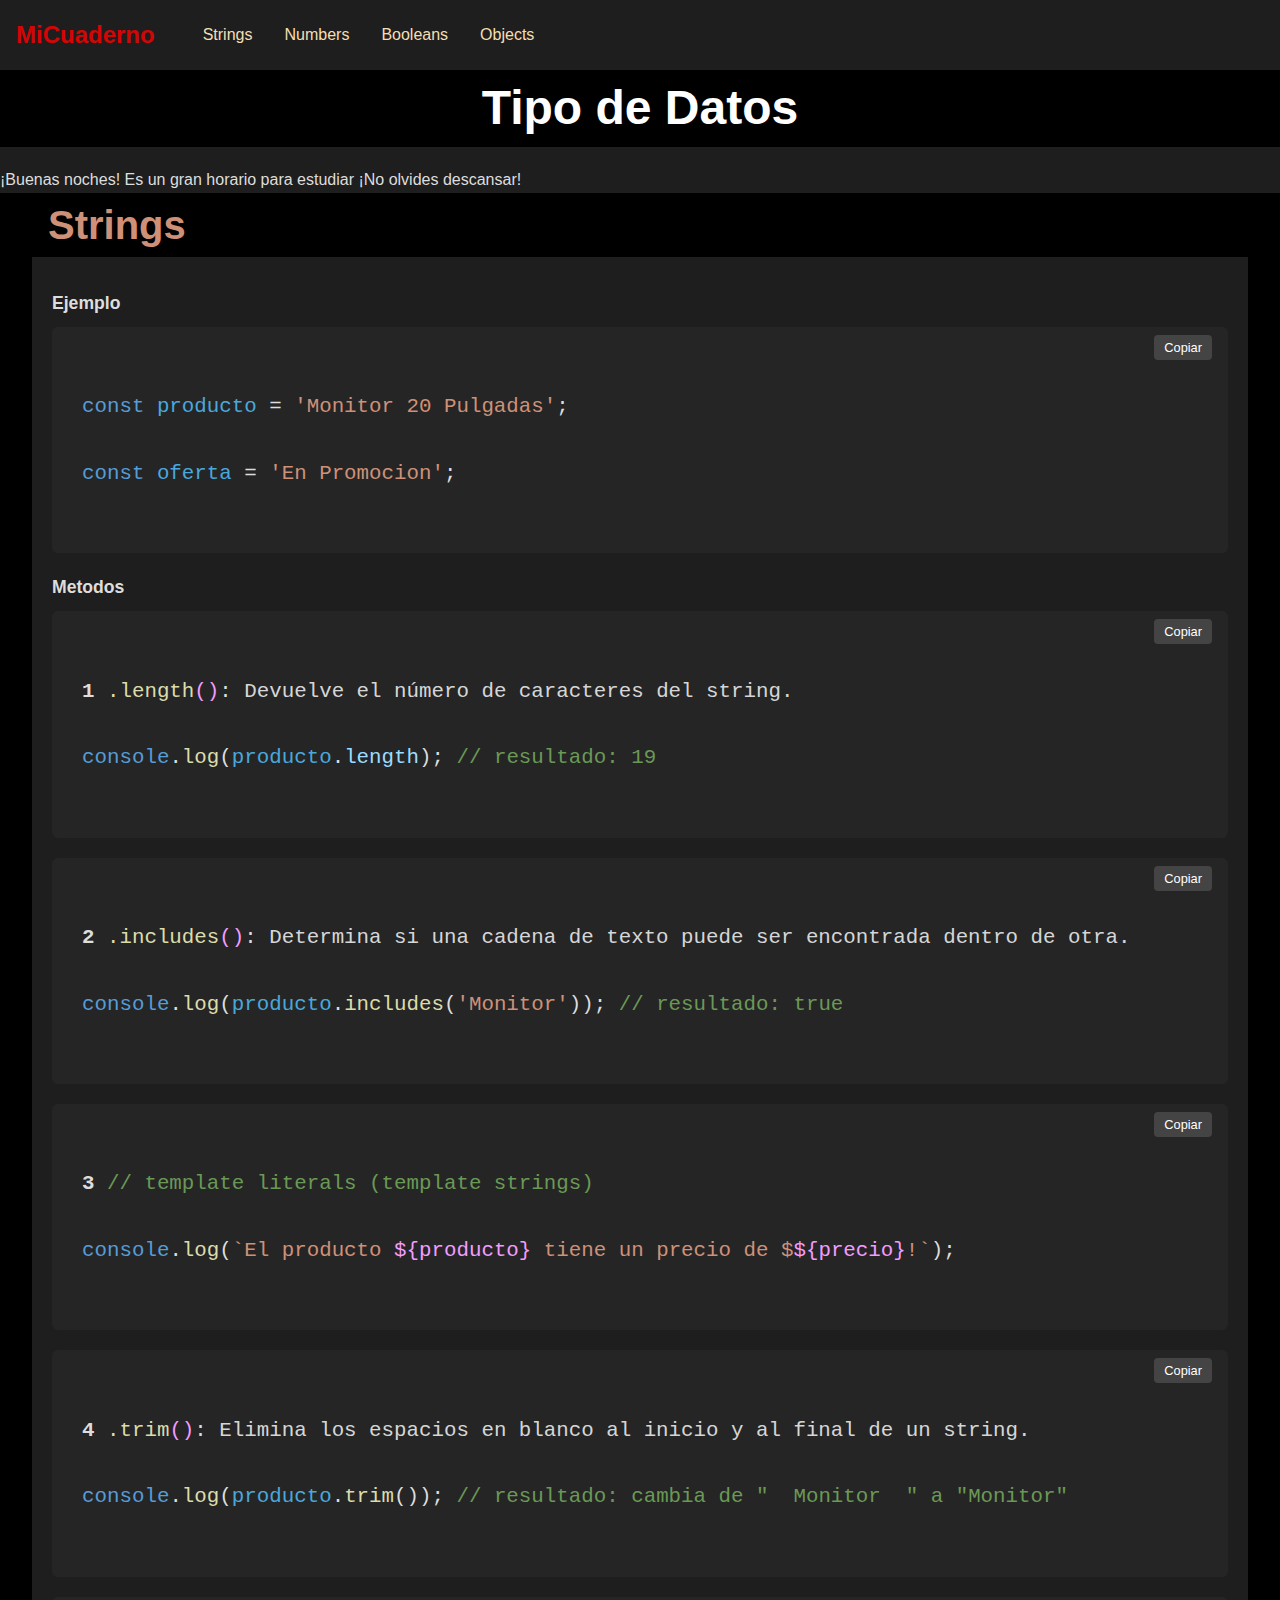
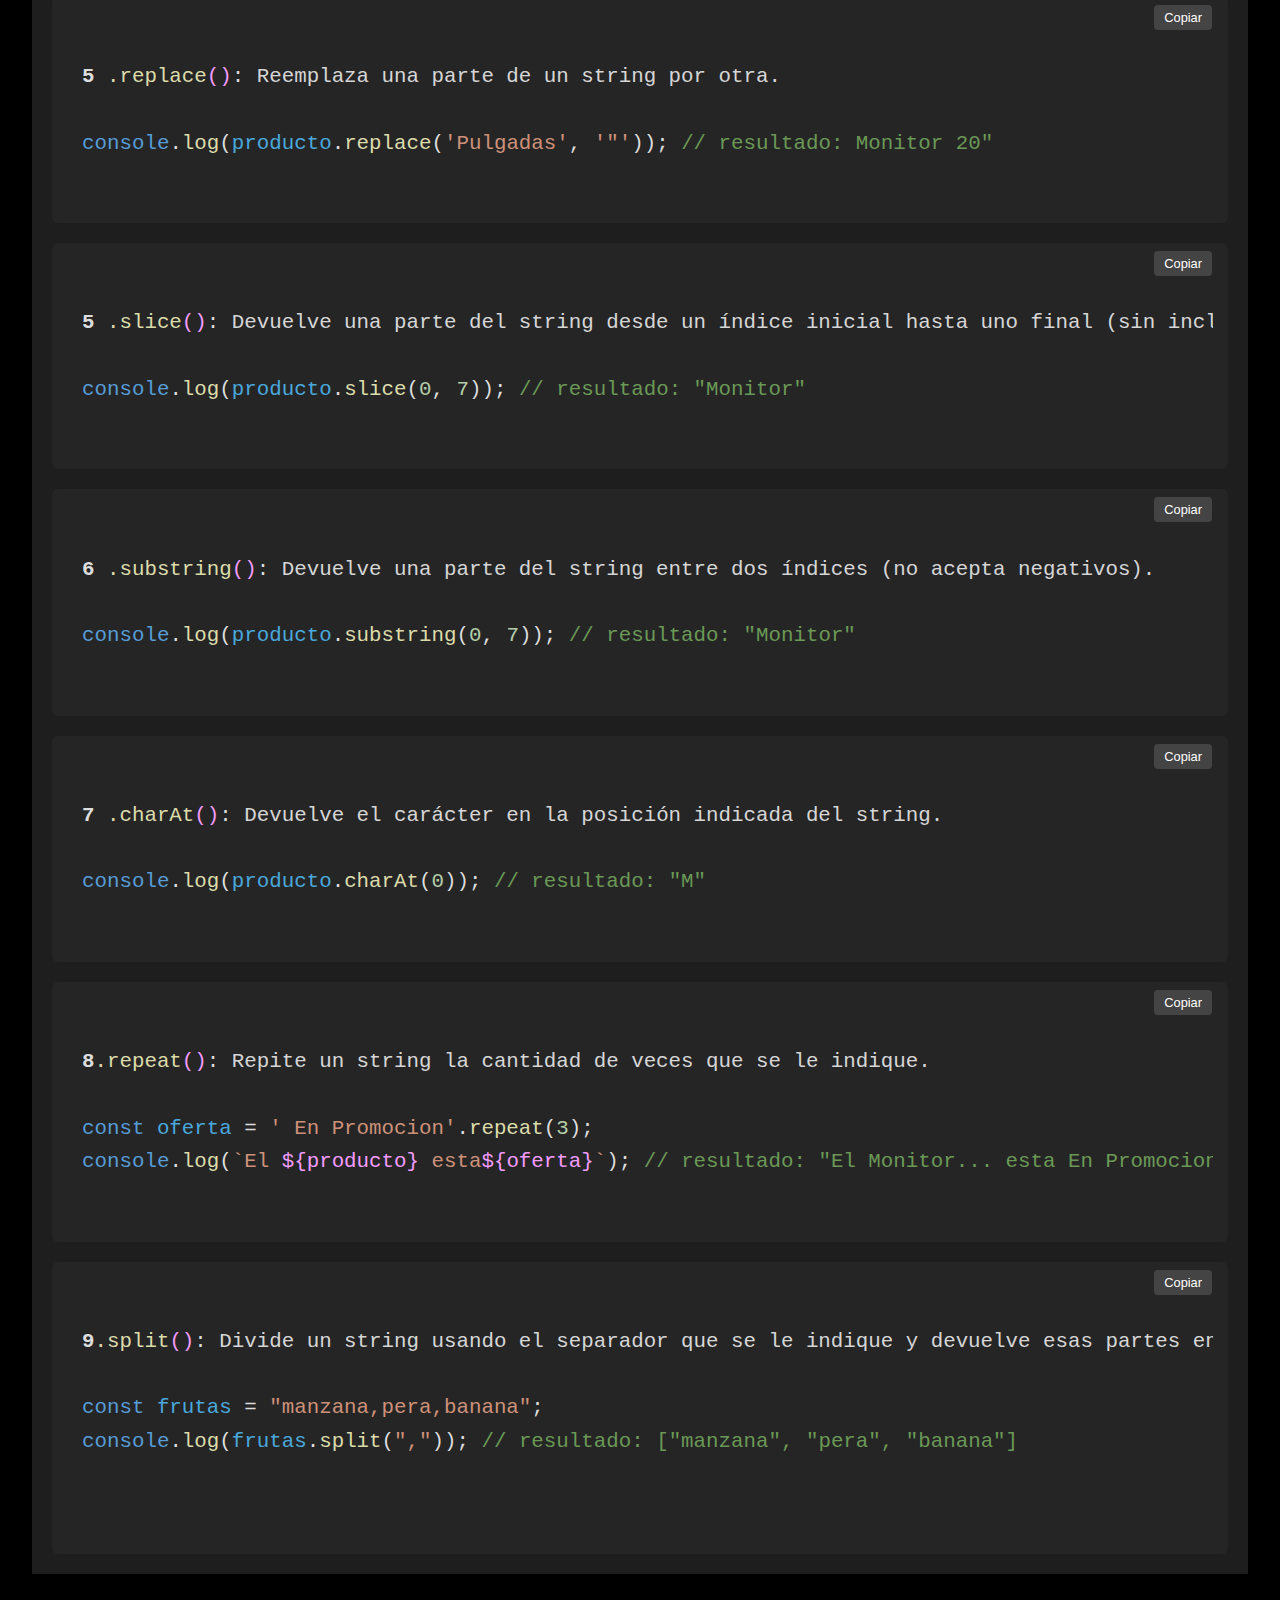
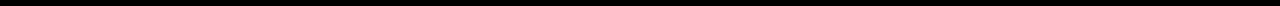
<file: index.html>
<!DOCTYPE html>
<html lang="en">
<head>
  <meta charset="UTF-8">
  <meta name="viewport" content="width=device-width, initial-scale=1.0">
  <title>micuaderno</title>
  <!-- CSS -->
  <link rel="stylesheet" href="styles/index.css">
  <!-- JS -->
  <script src="scripts/main.js" defer></script>
  <script src="scripts/highlight.js" defer></script>
  </head>
  <body>
  <header>
    <strong class="micuaderno">MiCuaderno</strong>
    <nav class="menu">
            <ul>
                <li><a href="index.html">Strings</a></li>
                <li><a href="numbers.html">Numbers</a></li>
                <li><a href="#">Booleans</a></li>
                <li><a href="#">Objects</a></li>
            </ul>
        </nav>
  </header>
  <main>
    <h1>Tipo de Datos</h1>
    <p class="welcomemessage"></p>
    <section class="string-date-type">
      <h2 class="strings-title">Strings</h2>
      <h3>Ejemplo</h3>

      <div class="code-container">
        <button class="copy-btn">Copiar</button>
        <pre><code>
<span class="keyword">const</span> <span class="variable">producto</span> = <span class="string">'Monitor 20 Pulgadas'</span>;

<span class="keyword">const</span> <span class="variable">oferta</span> = <span class="string">'En Promocion'</span>;
        </code></pre>
      </div>

      <h3>Metodos</h3>
      <div class="code-container">
        <button class="copy-btn">Copiar</button>
        <pre><code>
<strong>1</strong> <span class="method">.length</span><span class="interpolation">()</span>: <span class="texto">Devuelve el número de caracteres del string.</span>

<span class="keyword">console</span>.<span class="method">log</span>(<span class="variable">producto</span>.<span class="property">length</span>); <span class="comment">// resultado: 19</span>
        </code></pre>
      </div>
    
      <div class="code-container">
        <button class="copy-btn">Copiar</button>
        <pre><code>
<strong>2</strong> <span class="method">.includes</span><span class="interpolation">()</span>: <span class="texto">Determina si una cadena de texto puede ser encontrada dentro de otra.</span>

<span class="keyword">console</span>.<span class="method">log</span>(<span class="variable">producto</span>.<span class="method">includes</span>(<span class="string">'Monitor'</span>)); <span class="comment">// resultado: true</span>
        </code></pre>
      </div>

      <div class="code-container">
        <button class="copy-btn">Copiar</button>
        <pre><code>
<strong>3</strong> <span class="comment">// template literals (template strings)</span>
      
<span class="keyword">console</span>.<span class="method">log</span>(<span class="template">`El producto <span class="interpolation">${producto}</span> tiene un precio de $<span class="interpolation">${precio}</span>!`</span>);
        </code></pre>
      </div>

      <div class="code-container">
        <button class="copy-btn">Copiar</button>
        <pre><code>
<strong>4</strong> <span class="method">.trim</span><span class="interpolation">()</span>: <span class="texto">Elimina los espacios en blanco al inicio y al final de un string.</span>

<span class="keyword">console</span>.<span class="method">log</span>(<span class="variable">producto</span>.<span class="method">trim</span>()); <span class="comment">// resultado: cambia de "  Monitor  " a "Monitor"</span>
        </code></pre>
      </div>
      <!-- 4. replace() -->
      <div class="code-container">
        <button class="copy-btn">Copiar</button>
        <pre><code>
<strong>5</strong> <span class="method">.replace</span><span class="interpolation">()</span>: <span class="texto">Reemplaza una parte de un string por otra.</span>

<span class="keyword">console</span>.<span class="method">log</span>(<span class="variable">producto</span>.<span class="method">replace</span>(<span class="string">'Pulgadas'</span>, <span class="string">'"'</span>)); <span class="comment">// resultado: Monitor 20"</span>
        </code></pre>
      </div>

      <!-- 5. slice() -->
      <div class="code-container">
        <button class="copy-btn">Copiar</button>
        <pre><code>
<strong>5</strong> <span class="method">.slice</span><span class="interpolation">()</span>: <span class="texto">Devuelve una parte del string desde un índice inicial hasta uno final (sin incluirlo).</span>

<span class="keyword">console</span>.<span class="method">log</span>(<span class="variable">producto</span>.<span class="method">slice</span>(<span class="number">0</span>, <span class="number">7</span>)); <span class="comment">// resultado: "Monitor"</span>
        </code></pre>
      </div>

      <!-- 6. substring() -->
      <div class="code-container">
        <button class="copy-btn">Copiar</button>
        <pre><code>
<strong>6</strong> <span class="method">.substring</span><span class="interpolation">()</span>: <span class="texto">Devuelve una parte del string entre dos índices (no acepta negativos).</span>

<span class="keyword">console</span>.<span class="method">log</span>(<span class="variable">producto</span>.<span class="method">substring</span>(<span class="number">0</span>, <span class="number">7</span>)); <span class="comment">// resultado: "Monitor"</span>
        </code></pre>
      </div>

      <!-- 7. charAt() -->
      <div class="code-container">
        <button class="copy-btn">Copiar</button>
        <pre><code>
<strong>7</strong> <span class="method">.charAt</span><span class="interpolation">()</span>: <span class="texto">Devuelve el carácter en la posición indicada del string.</span>

<span class="keyword">console</span>.<span class="method">log</span>(<span class="variable">producto</span>.<span class="method">charAt</span>(<span class="number">0</span>)); <span class="comment">// resultado: "M"</span>
        </code></pre>
      </div>

      <!-- 8. repeat() -->
      <div class="code-container">
        <button class="copy-btn">Copiar</button>
        <pre><code>
<strong>8</strong><span class="method">.repeat</span><span class="interpolation">()</span>: <span class="texto">Repite un string la cantidad de veces que se le indique.</span>

<span class="keyword">const</span> <span class="variable">oferta</span> = <span class="string">' En Promocion'</span>.<span class="method">repeat</span>(<span class="number">3</span>);
<span class="keyword">console</span>.<span class="method">log</span>(<span class="template">`El <span class="interpolation">${producto}</span> esta<span class="interpolation">${oferta}</span>`</span>); <span class="comment">// resultado: "El Monitor... esta En Promocion En Promocion En Promocion"</span>
        </code></pre>
      </div>

      <!-- 9. split() -->
      <div class="code-container">
        <button class="copy-btn">Copiar</button>
        <pre><code>
<strong>9</strong><span class="method">.split</span><span class="interpolation">()</span>: <span class="texto">Divide un string usando el separador que se le indique y devuelve esas partes en un array.</span>

<span class="keyword">const</span> <span class="variable">frutas</span> = <span class="string">"manzana,pera,banana"</span>;
<span class="keyword">console</span>.<span class="method">log</span>(<span class="variable">frutas</span>.<span class="method">split</span>(<span class="string">","</span>)); <span class="comment">// resultado: ["manzana", "pera", "banana"]</span>

        </code></pre>
      </div>
    </section>
  </main>
  <footer></footer>
</body>
</html>
</file>
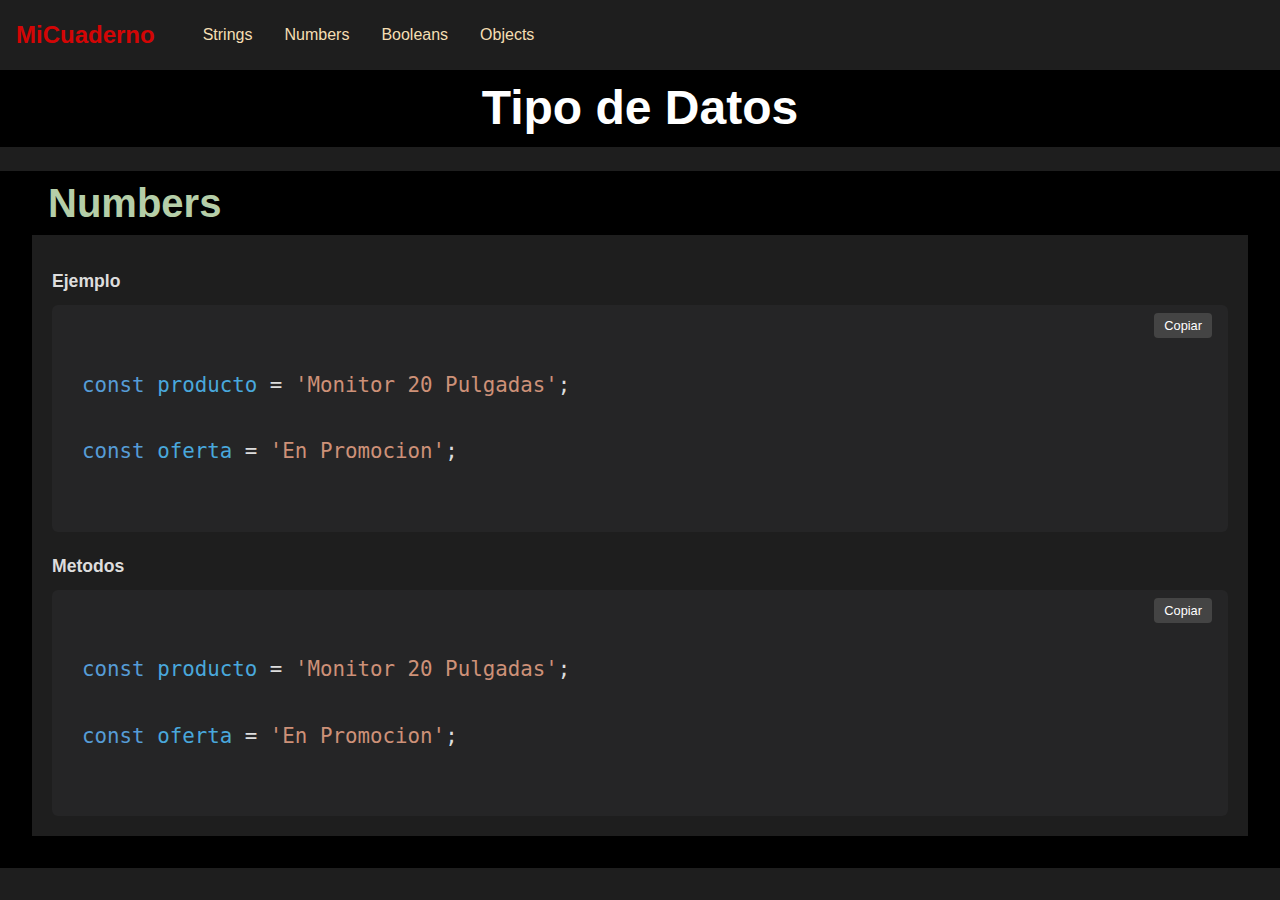
<file: numbers.html>
<!DOCTYPE html>
<html lang="en">
<head>
  <meta charset="UTF-8">
  <meta name="viewport" content="width=device-width, initial-scale=1.0">
  <title>micuaderno</title>
  <!-- CSS -->
  <link rel="stylesheet" href="styles/index.css">
  <!-- JS -->
  <script src="scripts/main.js" defer></script>
  <script src="scripts/highlight.js" defer></script>
  </head>
  <body>
  <header>
    <strong class="micuaderno">MiCuaderno</strong>
    <nav class="menu">
            <ul>
                <li><a href="index.html" class="strings-section">Strings</a></li>
                <li><a href="numbers.html">Numbers</a></li>
                <li><a href="#">Booleans</a></li>
                <li><a href="#">Objects</a></li>
            </ul>
        </nav>
  </header>
  <main>
    <h1>Tipo de Datos</h1> 
<!-- SECTION NUMBERS -->
    <section class="number-date-type">
      <h2 class="numbers-title" id="numbers">Numbers</h2>
      <h3>Ejemplo</h3>
      <div class="code-container">
        <button class="copy-btn">Copiar</button>
        <pre><code>
<span class="keyword">const</span> <span class="variable">producto</span> = <span class="string">'Monitor 20 Pulgadas'</span>;

<span class="keyword">const</span> <span class="variable">oferta</span> = <span class="string">'En Promocion'</span>;
        </code></pre>
      </div>

      <h3>Metodos</h3>
      <div class="code-container">
        <button class="copy-btn">Copiar</button>
        <pre><code>
<span class="keyword">const</span> <span class="variable">producto</span> = <span class="string">'Monitor 20 Pulgadas'</span>;

<span class="keyword">const</span> <span class="variable">oferta</span> = <span class="string">'En Promocion'</span>;
        </code></pre>
      </div>





    </section>
  </main>
  <footer></footer>
</body>
</html>
</file>
<file: styles/index.css>
* {
    margin: 0;
    padding: 0;
    box-sizing: border-box;
}

/* ===== ESTILO GENERAL ===== */
body {
    font-family: Arial, sans-serif;
    background-color: #1e1e1e; /* Fondo estilo VS Code */
    color: #ddd;
    line-height: 1.6;
}

/* ===== ENCABEZADOS ===== */
h1, h2 {
    color: white;
    margin-bottom: 1rem;
}

h1 {
    font-size: 3rem;
    margin-bottom: 20px;
    text-align: center;
    background-color: black;
}

h2 {
    font-size: 2.5rem;
    margin-top: 20px;
}

/* ===== TEXTO ===== */
h3 { 
    margin: 0 20px 10px;
    font-size: 1.1rem;
}

/* NAV MENU */
header {
  display: flex;
  justify-content: left;
  align-items: center;
}

.menu {
    padding: 1rem;
}

.menu ul {
    display: flex;
    list-style-type: none;
}

.menu li {
  margin: 0 1rem;
}
.menu a {
    display: block;
    text-decoration: none;
    text-align: center;
    color: wheat;
}

.menu a:hover {
    box-shadow: 0 0 15px white;
}

.micuaderno {
  margin: 1rem;
  font-size: 1.5rem;
  color: rgba(255, 0, 0, 0.819);
}

/* ===== CONTENEDOR DE CÓDIGO ===== */
.code-container {
    position: relative;
    margin: 0 20px 20px;
    background-color: #252526; /* Fondo más claro que el body */
    padding: 15px;
    border-radius: 6px;
}

code {
    font-size: 1.3rem;
}

pre {
    border-radius: 6px;
    overflow-x: auto;
    padding: 15px;
    
}

/* ===== BOTÓN COPIAR ===== */
.copy-btn {
    position: absolute;
    top: 8px;
    right: 1rem;
    background-color: #444;
    color: #fff;
    border: none;
    padding: 5px 10px;
    font-size: 0.8rem;
    border-radius: 4px;
    cursor: pointer;
}

.copy-btn:hover {
    background-color: #666;
}

/* SECTIONS */
.string-date-type {
  border-right: solid black 2rem;
  border-left: solid black 2rem;
  border-bottom: solid black 2rem;
}

.strings-title {
  padding: 0 1rem;
  background-color: black;
  color: #ce9178;
  margin: 0 0 2rem;
}

.number-date-type {
  margin-top: 1.5rem;
  border-right: solid black 2rem;
  border-left: solid black 2rem;
  border-bottom: solid black 2rem;
}

.numbers-title {
  padding: 0 1rem;
  background-color: black;
  color: #b5cea8;
  margin: 0 0 2rem;
}
/* ===== COLORES ===== */

.keyword {
  color: #569cd6; /* Azul keywords */
}

.method {
  color: #dcdcaa; /* Amarillo para métodos */
}

.property {
  color: #9cdcfe; /* Celeste para propiedades */
}

.variable {
  color: #49a8dc; /* Celeste igual que propiedades */
}

.string {
  color: #ce9178; /* Naranja para strings */
}

.number {
  color: #b5cea8; /* Verde numbers */
}

.comment {
  color: #6a9955; /* Verde oscuro para comentarios */
}

.template {
  color: #ce9178; /* Naranja similar a string */
}

.interpolation {
  color: #f49cfe; /* Azul claro para ${variables} */
}

.texto {
    color: rgba(255, 255, 255, 0.822); /*Blanco para Definiciones */
}
</file>
